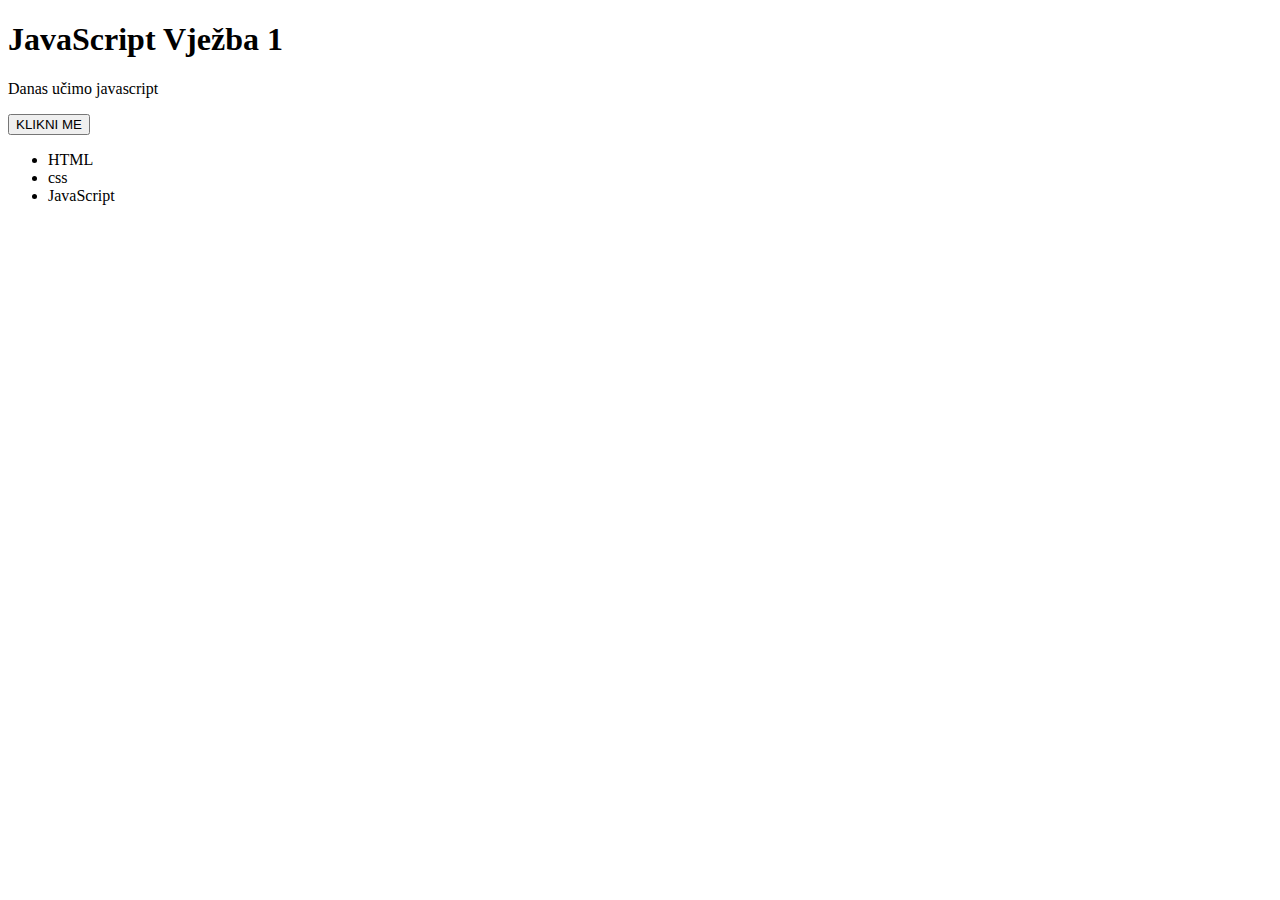
<file: pzw/index.html>
<!DOCTYPE html>
<html lang="en">
<head>
    <meta charset="UTF-8">
    <meta name="viewport" content="width=device-width, initial-scale=1.0">
    <title>Vježba 1</title>

    <script>
        //komentar
        alert("poruka iz head elementa")
    </script>

    <script src="skripta.js"></script>

    <script src="mojaskripta.js"></script>

</head>
<body>

    <h1>JavaScript Vježba 1</h1>

    <p>Danas učimo javascript</p>

    <button onclick="alert('KLIKNUO SI');">KLIKNI ME</button>

    <ul>
        <li>HTML</li>
        <LI>css</LI>
        <li>JavaScript</li>
    </ul>

    <script>
        //Ovo je komentar

        //alert("Pozdrav hakeri!");

        const ime = prompt("Kako se zoveš?");

        alert(ime);

        const razred = prompt("Koji si razred?");

        alert(razred);


    </script>
    
</body>
</html>
</file>
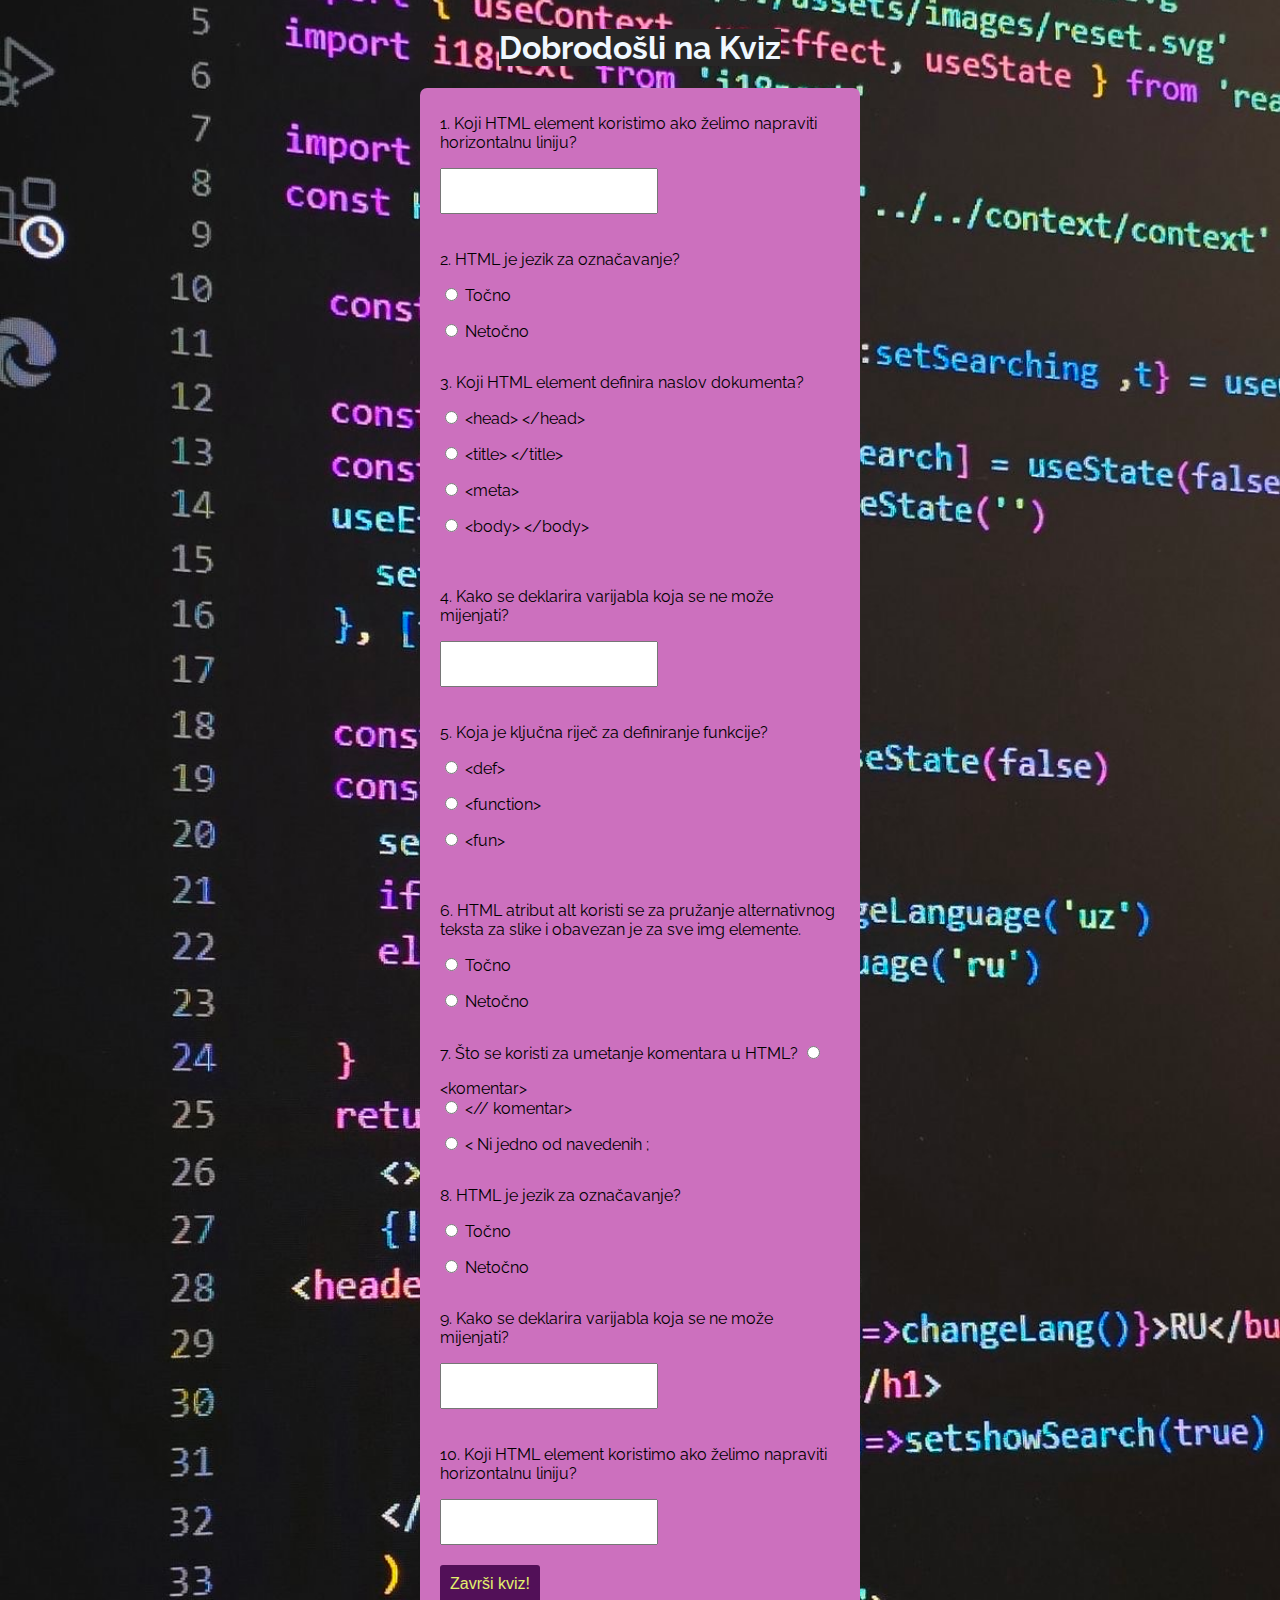
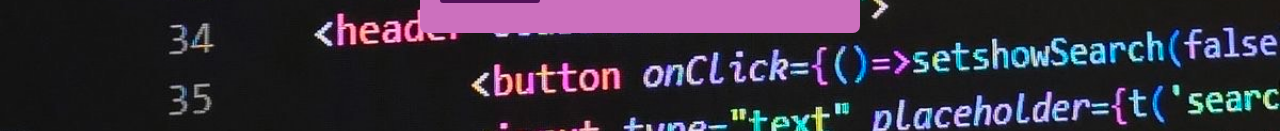
<file: pzw/kviz/KVIZ - primjer/index.html>
<!DOCTYPE html>
<html>
<head>
	<title>Kviz</title>
	<meta charset="utf-8">
	<link href="https://fonts.googleapis.com/css?family=Raleway" rel="stylesheet">
	<link href="style.css" rel="stylesheet">
	<script src="skripta.js"></script>
</head>
<body>

<h1>Dobrodošli na Kviz</h1>


<form id="kviz" name="kviz">

	<p>1. Koji HTML element koristimo ako želimo napraviti horizontalnu liniju?</p>
	<input id="textbox" type="text" name="pitanje1">

	<p>2. HTML je jezik za označavanje?</p>
	<input type="radio" id="radio" name="pitanje2" value="true"> Točno<br>
	<input type="radio" id="radio" name="pitanje2" value="false"> Netočno<br>

	<p>3. Koji HTML element definira naslov dokumenta?</p>
	<input type="radio" id="radio" name="pitanje3" value="a"> &lt;head&gt; &lt;/head&gt;<br>
	<input type="radio" id="radio" name="pitanje3" value="b"> &lt;title&gt; &lt;/title&gt;<br>
	<input type="radio" id="radio" name="pitanje3" value="c"> &lt;meta&gt;<br>
	<input type="radio" id="radio" name="pitanje3" value="d"> &lt;body&gt; &lt;/body&gt;<br>
	<br>

	<p>4. Kako se deklarira varijabla koja se ne može mijenjati?</p>
	<input id="textbox" type="text" name="pitanje4">


	
	<p>5. Koja je ključna riječ za definiranje funkcije?</p>
	<input type="radio" id="radio" name="pitanje5" value="a"> &lt;def&gt; <br>
	<input type="radio" id="radio" name="pitanje5" value="b"> &lt;function&gt; <br>
	<input type="radio" id="radio" name="pitanje5" value="c"> &lt;fun&gt;<br>
	<br>

	<p>6. HTML atribut alt koristi se za pružanje alternativnog teksta za slike i obavezan je za sve img elemente.</p>
	<input type="radio" id="radio" name="pitanje6" value="true"> Točno<br>
	<input type="radio" id="radio" name="pitanje6" value="false"> Netočno<br>

	<p>7. Što se koristi za umetanje komentara u HTML?
		
	<input type="radio" id="radio" name="pitanje7" value="a"> &lt;komentar&gt; <br>
	<input type="radio" id="radio" name="pitanje7" value="b"> &lt;// komentar&gt;<br>
	<input type="radio" id="radio" name="pitanje7" value="c"> &lt; Ni jedno od navedenih ;<br>
	

	<p>8. HTML je jezik za označavanje?</p>
	<input type="radio" id="radio" name="pitanje8" value="true"> Točno<br>
	<input type="radio" id="radio" name="pitanje8" value="false"> Netočno<br>

	<p>9. Kako se deklarira varijabla koja se ne može mijenjati?</p>
	<input id="textbox" type="text" name="pitanje9">

	<p>10. Koji HTML element koristimo ako želimo napraviti horizontalnu liniju?</p>
	<input id="textbox" type="text" name="pitanje10">

	<br>



	<input id="button" type="button" value="Završi kviz!" onclick="provjeri();">

</form>

<div id="after">
	<p id="broj_tocnih"></p>
	<p id="poruka"></p>
	<img id="slika">
</div>

</body>
</html>
</file>
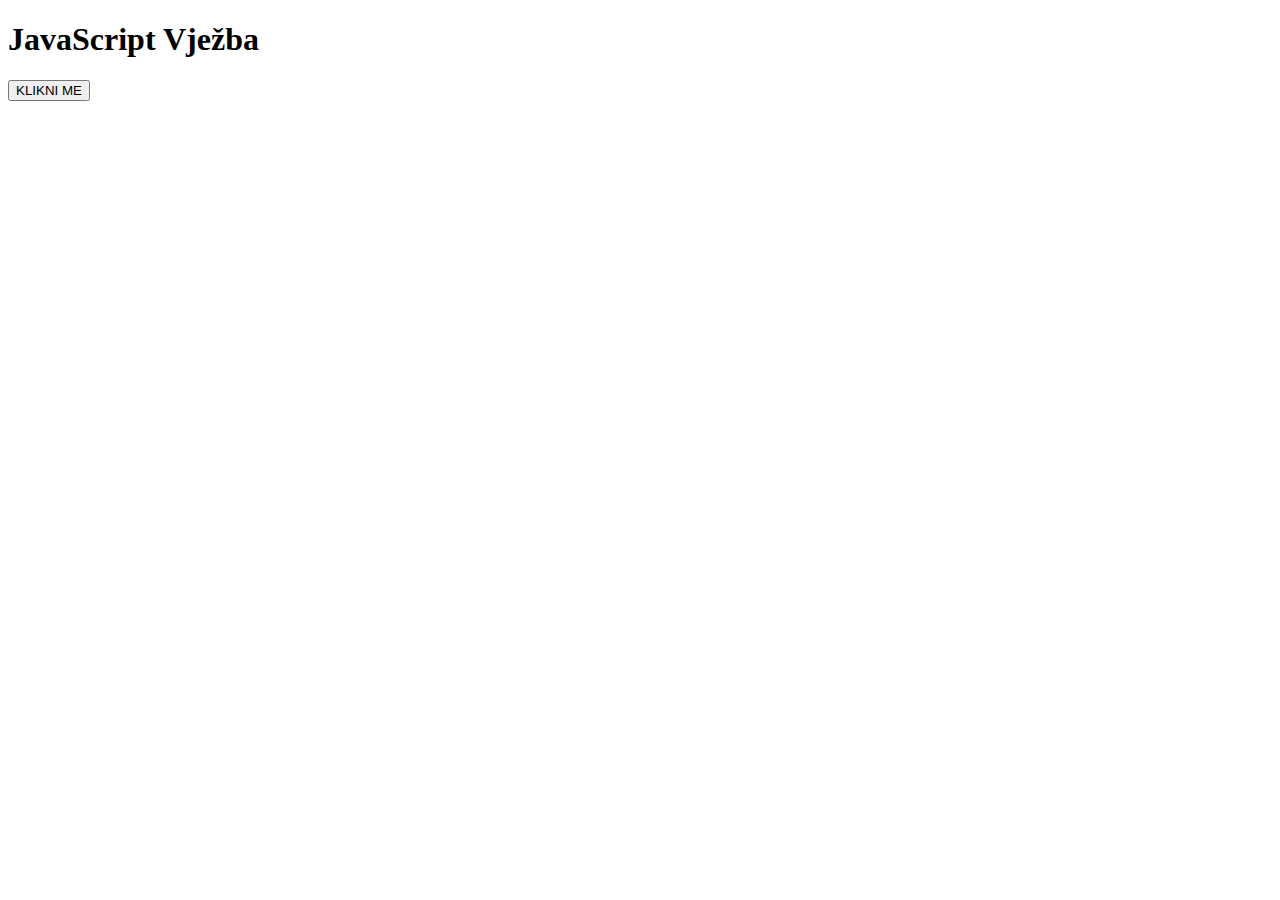
<file: vjezba_2.html>
<!DOCTYPE html>
<html lang="en">
<head>
    <meta charset="UTF-8">
    <meta name="viewport" content="width=device-width, initial-scale=1.0">
    <title>JS Vježba</title>
</head>
<body>
    
    <h1>JavaScript Vježba</h1>
    
    <button id="button_A">KLIKNI ME</button>
    <h3 id="heading_A"></h3>

    <script>
        const buttonA = document.querySelector("#button_A");
const headingA = document.querySelector("#heading_A");
let count = 1;
buttonA.onclick = () =>{
    headingA.textContent = `Broj klikova: ${count} `;
    count += 20;
};

    </script>

</body>
</html>
</file>
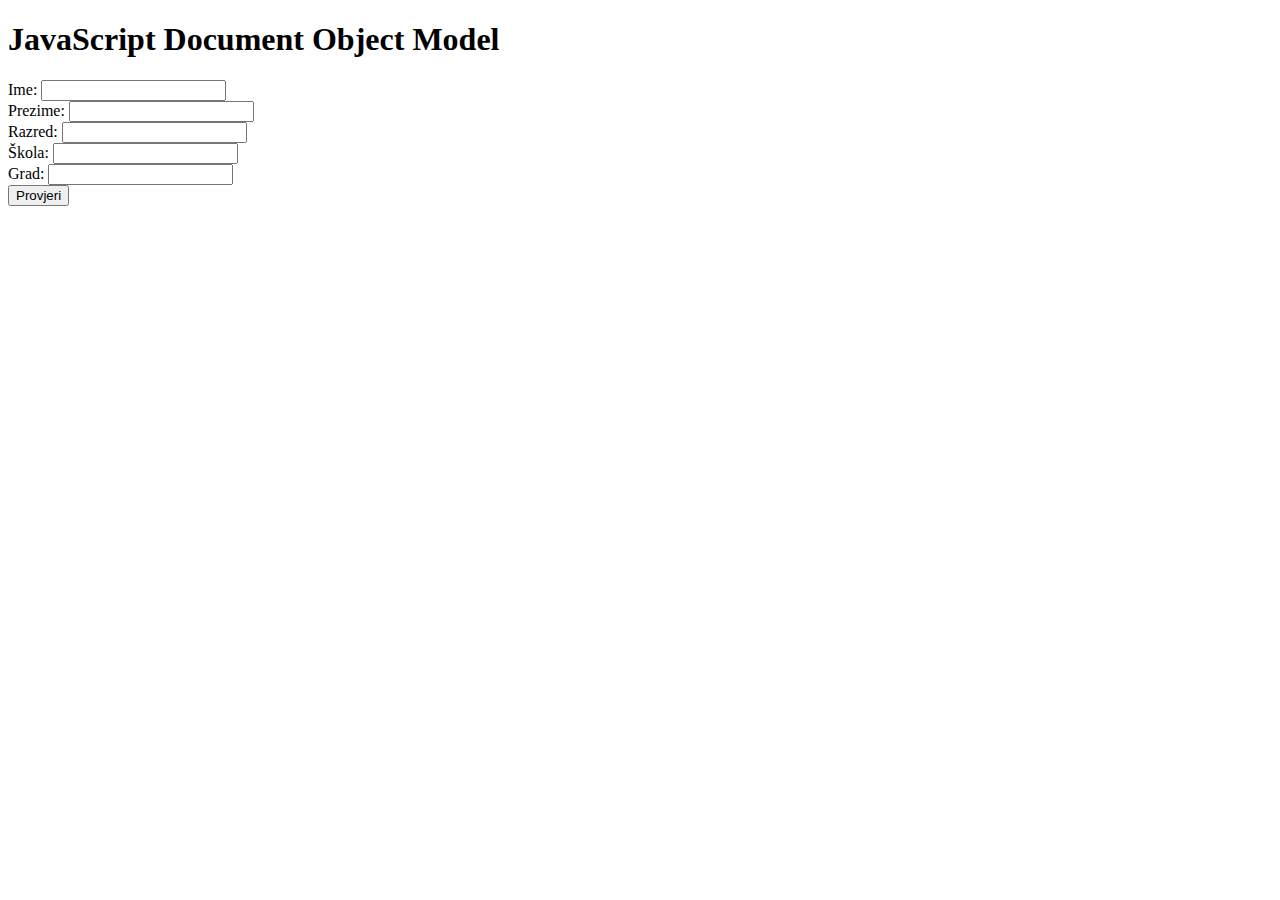
<file: pzw/vjezba_2.html>
<!DOCTYPE html>
<html lang="en">
<head>
    <meta charset="UTF-8">
    <meta name="viewport" content="width=device-width, initial-scale=1.0">
    <title>JS Vježba</title>
</head>
<body>
    
    <h1>JavaScript Document Object Model</h1>
    
    <form action="">

        <div>
        <label for="">Ime:</label>
        <input type="text">
    </div>

    
    <div>
        <label for="">Prezime:</label>
        <input type="text">
    </div>

    <div>
        <label for="">Razred:</label>
        <input id="razred" type="text">
    </div>


    <div>
        <label for="">Škola:</label>
        <input id="skola" type="text">
    </div>

    <div>
        <label for="">Grad:</label>
        <input id="grad" type="text">
    </div>

        <input type="button" value="Provjeri" onclick="provjeri();"/>

    </form>

<script src="skripta_3.js"></script>
</body>
</html>
</file>
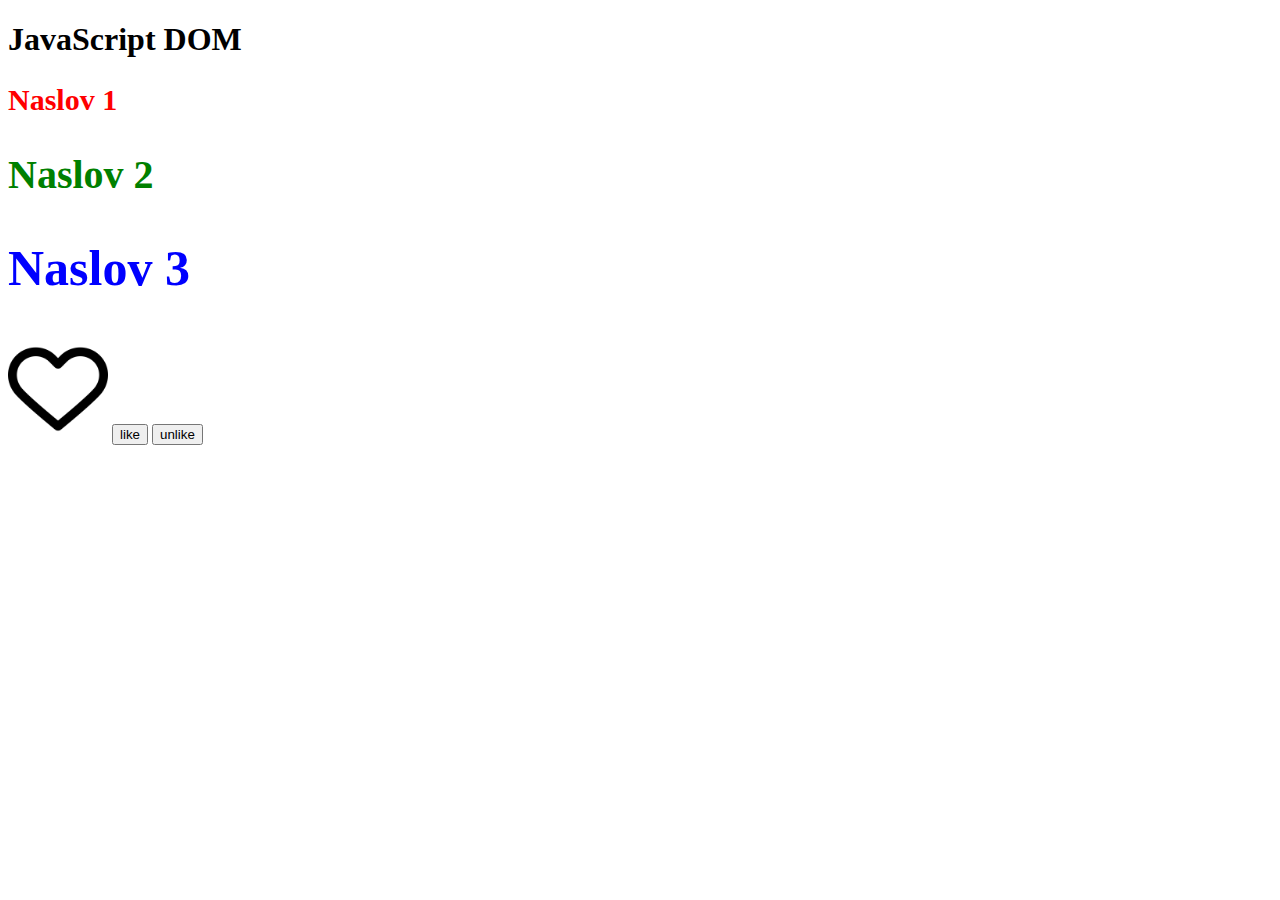
<file: pzw/vjezba_4.html>
<!DOCTYPE html>
<html>
<head>
    <meta charset="UTF-8">
    <meta name="viewport" content="width=device-width, initial-scale=1.0">
    <title>JS DOM</title>
</head>
<body>
    
    <h1>JavaScript DOM</h1>

    <h2 id="n1">Naslov 1</h2> 

    <h2 id="n2">Naslov 2</h2>

    <h2 id="n3">Naslov 3</h2>


   
    <img id="like" src="heart.png" alt="srce" style="width: 100px;">

    <button onclick="document.getElementById('like').src='heart2.png'">like</button>

    <button onclick="document.getElementById('like').src='heart.png'">unlike</button>


<script>
        document.getElementById("n1").style.color = "red";
        document.getElementById("n2").style.color = "green";
        document.getElementById("n3").style.color = "blue";

        document.getElementById("n1").style.fontSize = "30px";
        document.getElementById("n2").style.fontSize = "40px";
        document.getElementById("n3").style.fontSize = "50px";

</script>

</body>
</html>
</file>
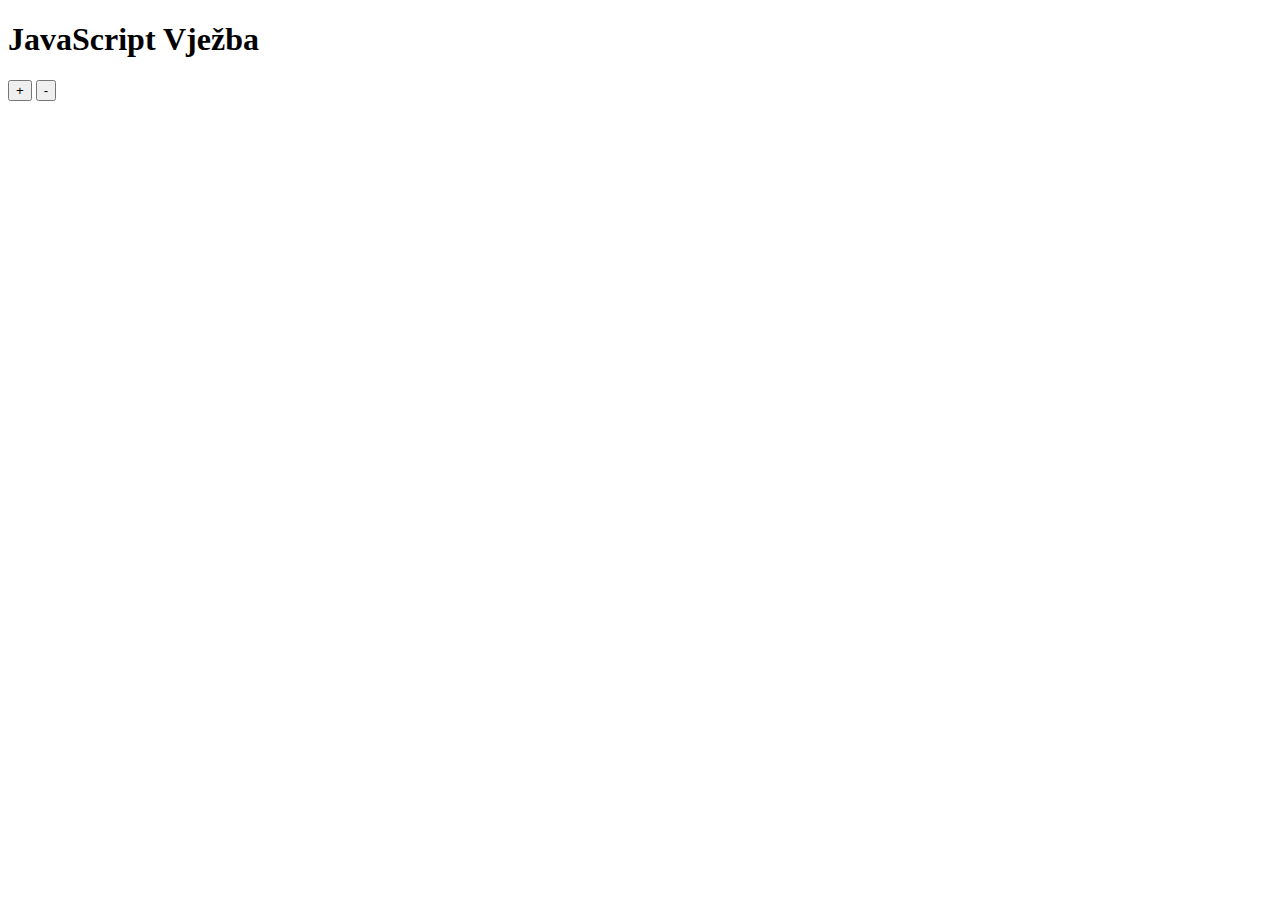
<file: pzw/vjezbaa_2.html>
<!DOCTYPE html>
<html lang="en">
<head>
    <meta charset="UTF-8">
    <meta name="viewport" content="width=device-width, initial-scale=1.0">
    <title>JS Vježba</title>
</head>
<body>
    
    <h1>JavaScript Vježba</h1>
    
    <button id="button_A">+</button>
    <button id="button_B">-</button>
    <h3 id="heading_A"></h3>

    <script>


        const buttonA = document.querySelector("#button_A");
        const buttonA = document.querySelector("#button_B");

        const headingA = document.querySelector("#heading_A");
let count = 0;

buttonA.onclick = () =>{
    headingA.textContent = `Broj klikova: ${count}`;
    count += 1;
};

    buttonB.onclick = () =>{
    headingA.textContent = `Broj klikova: ${count-2}`;
    count += 1;
};


    </script>

</body>
</html>
</file>
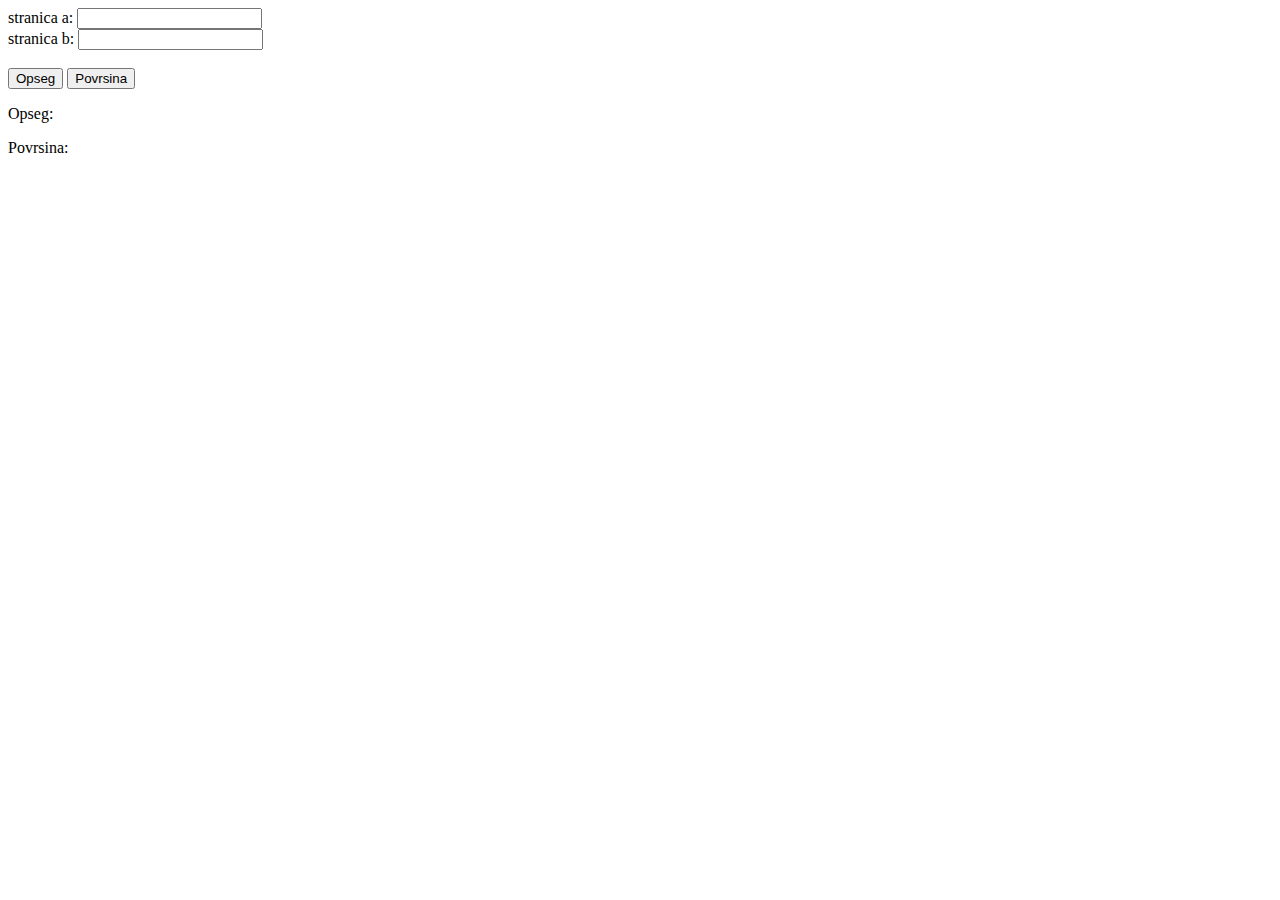
<file: pzw/19.2.2025/opseg_povrsina.html>
<!DOCTYPE html>
<html lang="en">
<head>
    <meta charset="UTF-8">
    <meta name="viewport" content="width=device-width, initial-scale=1.0">
    <title>Document</title>
</head>
<body>
    <form>
        stranica a: <input type="text" id="prviBroj" /><br>
        stranica b: <input type="text" id="drugiBroj" /><br>
        <br>
        <input type="button" onClick="opseg()" Value="Opseg" />
        <input type="button" onClick="povrsina()" Value="Povrsina" />
    </form>

    <p>Opseg: <br>
    <span id="opseg"></span>
</p>

<p>Povrsina: <br>
    <span id="povrsina"></span>
</p>

<script src="script.js"></script>
</body>
</html>
</file>
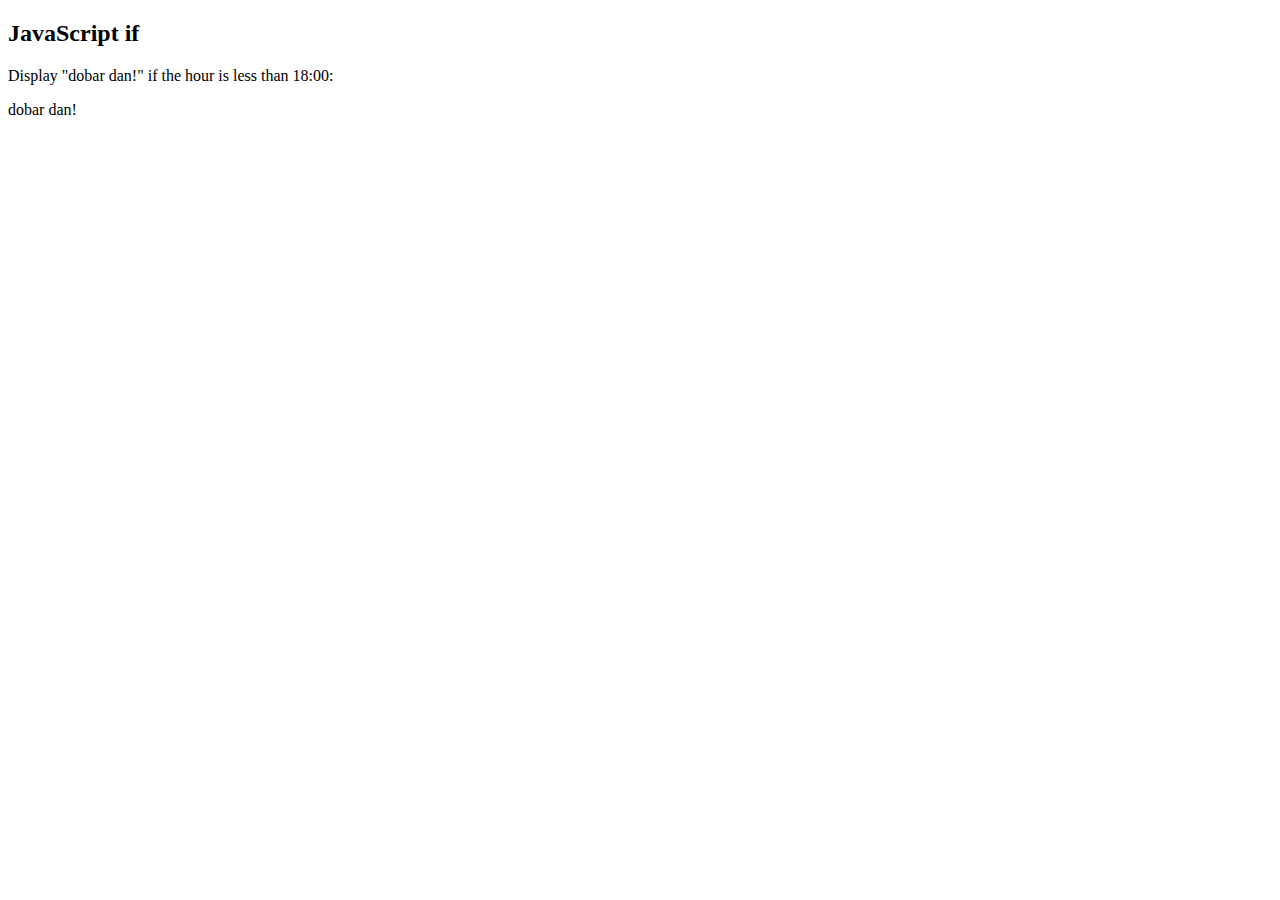
<file: pzw/8.1.25/if-nard.html>
<!DOCTYPE html>
<html>
<body>

<h2>JavaScript if</h2>

<p>Display "dobar dan!" if the hour is less than 18:00:</p>

<p id="demo">dobra vecer!</p>

<script>
if (new Date().getHours() < 18) {
  document.getElementById("demo").innerHTML = "dobar dan!";
}
</script>

</body>
</html>
</file>
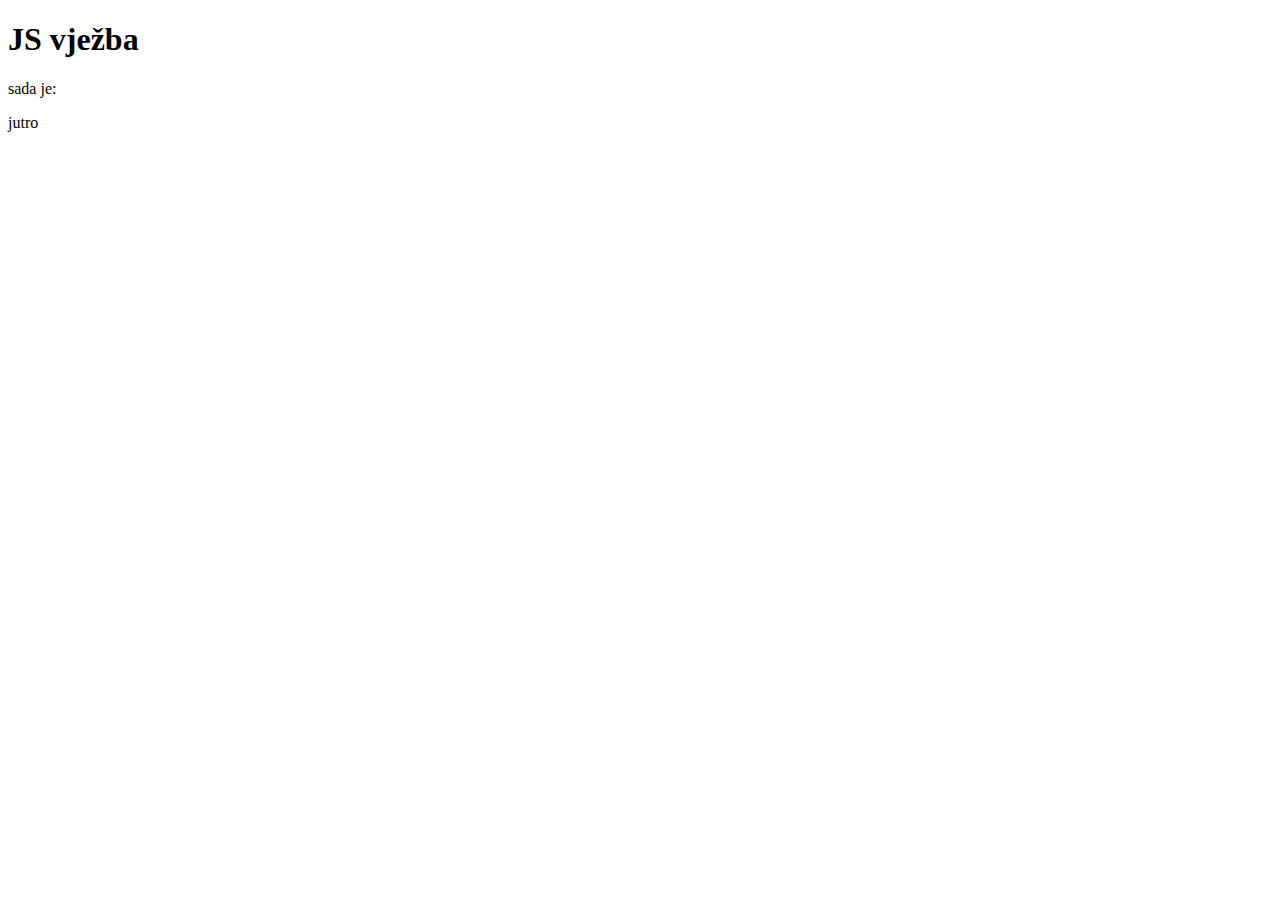
<file: pzw/8.1.25/if-naredba.html>
<!DOCTYPE html>
<html>
<head>
    <meta charset="UTF-8">
    <meta name="viewport" content="width=device-width, initial-scale=1.0">
    <title>Document</title>
</head>
<body>
    
    <h1>JS vježba</h1>

    <p>sada je:</p>

<p id="demo"></p>

    <script>
        const time = new Date().getHours();
        let greeting;
        if (time < 10) {
          greeting = "jutro";
        } else if (time < 20) {
          greeting = "dan";
        } else {
          greeting = "većer";
        }
        document.getElementById("demo").innerHTML = greeting;
        </script>
</body>
</file>
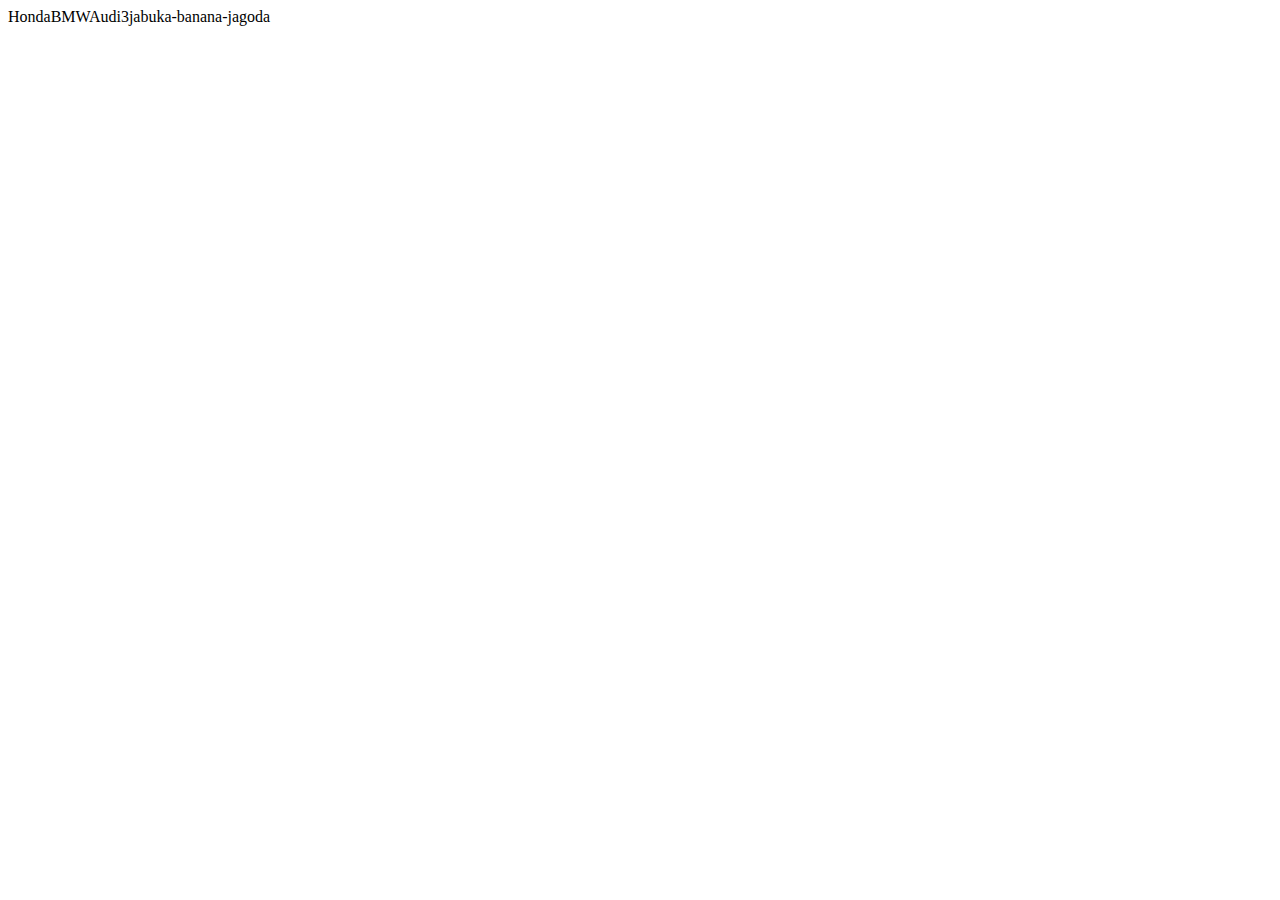
<file: pzw/8.1.25/polja.html>
<!DOCTYPE html>
<html lang="en">
<head>
    <meta charset="UTF-8">
    <meta name="viewport" content="width=device-width, initial-scale=1.0">
    <title>Polja</title>
</head>
<body>
    
<script>

    let auti = new Array("Honda", "BMW", "Audi");

    document.write(auti[0]);
    document.write(auti[1]);
    document.write(auti[2]);

    const fruits = ["jabuka", "banana", "jagoda"];
    document.write(fruits.length);
    document.write(fruits.join("-"));

</script>
</body>
</html>
</file>
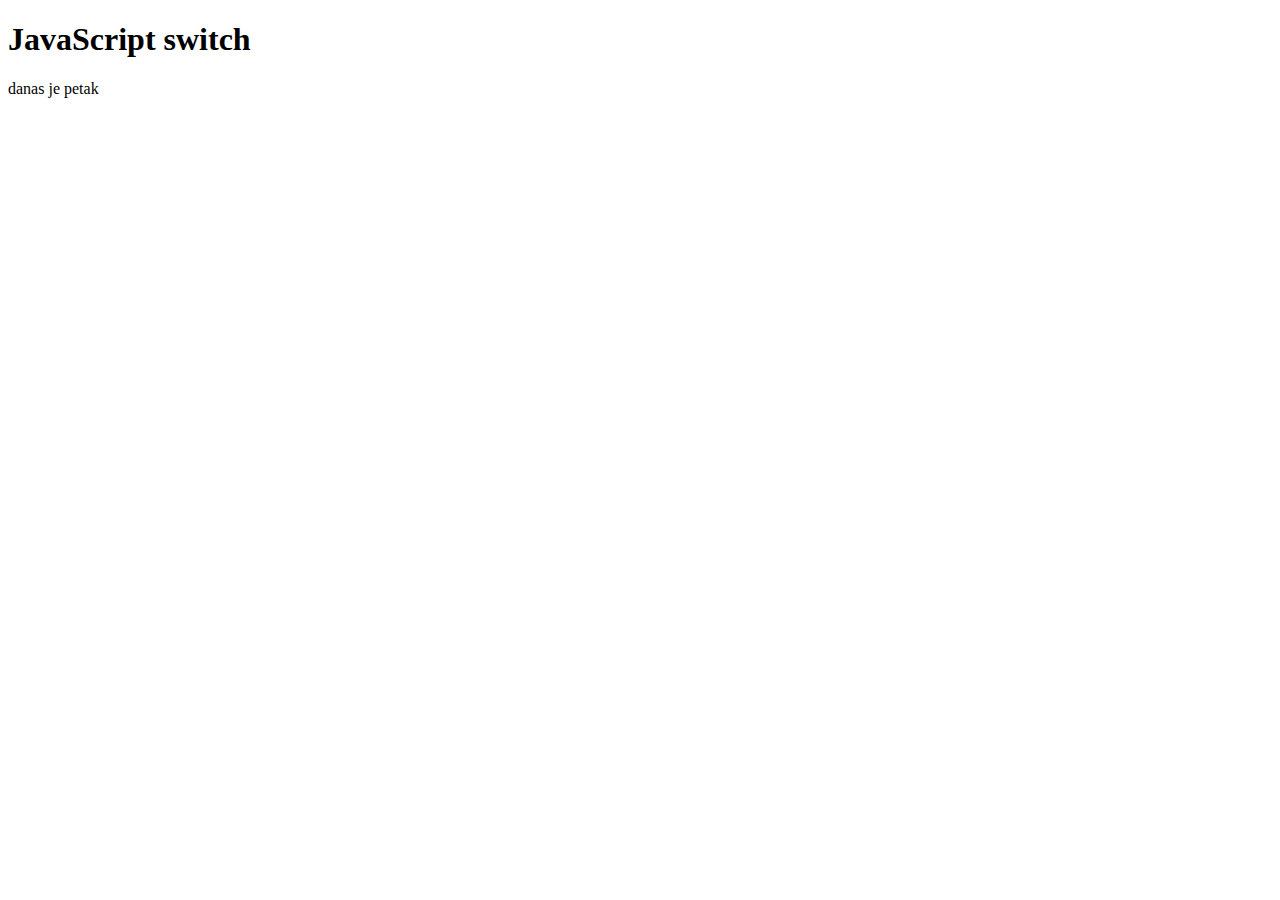
<file: pzw/8.1.25/switch-naredba.html>
<!DOCTYPE html>
<html>
<body>

<h1>JavaScript switch</h1>

<p id="demo"></p>

<script>
let day;
switch (new Date().getDay()) {
  case 0:
    day = "Sunday";
    break;
  case 1:
    day = "ponedjeljak";
    break;
  case 2:
    day = "utorak";
    break;
  case 3:
    day = "srijeda";
    break;
  case 4:
    day = "četvrtak";
    break;
  case 5:
    day = "petak";
    break;
  case  6:
    day = "subota";
    case  7:
    day = "nedjelja";
}
document.getElementById("demo").innerHTML = "danas je " + day;
</script>

</body>
</html>
</file>
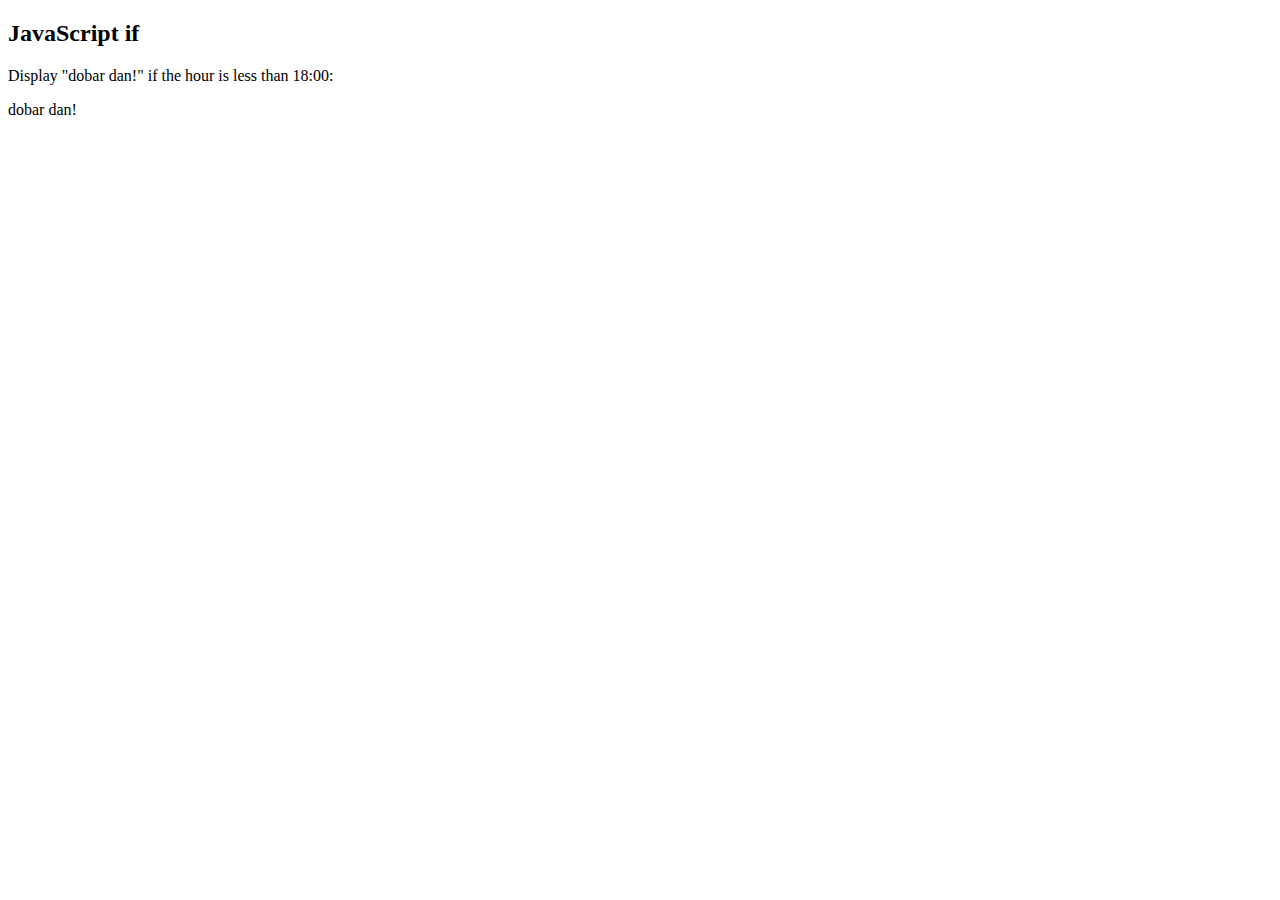
<file: pzw/kviz/if-nard.html>
<!DOCTYPE html>
<html>
<body>

<h2>JavaScript if</h2>

<p>Display "dobar dan!" if the hour is less than 18:00:</p>

<p id="demo">dobra većer!</p>

<script>
if (new Date().getHours() < 18) {
  document.getElementById("demo").innerHTML = "dobar dan!";
}
</script>

</body>
</html>
</file>
<file: pzw/kviz/KVIZ - primjer/style.css>
/* CSS za kviz */

body {
	font-family: 'Raleway', sans-serif;
	display: flex;
	flex-direction: column;
	justify-content: center;
	align-items: center;
	height: auto;
	margin: 16;
	background-image: url('IMG_2629.jpeg');
	background-size: cover;
	background-position: center;
	background-repeat: no-repeat;
}

h1 {
	margin: 3;
	text-align: center;
	color: aliceblue;
	background-color: rgb(39, 38, 38);
}

#kviz {
	margin: 0;
	background: #cc70be;
	padding: 10px 20px;
	width: 400px;
	border-radius: 7px;
}

input {
	margin-bottom: 20px;
}

#textbox {
	height: 40px;
	font-size: medium;
	padding-left: 5px;
}


#after {
	visibility: hidden;
	margin: 20px auto 0 auto;
	background: #e27fdc;
	padding: 20px 10px 10px 10px;
	width: 420px;
	border-radius: 5px;
}

#after p {
	margin-top: 0;
	font-size: 1.3em;
}

#button {
	background: rgb(82, 16, 88);
	border: none;
	border-radius: 3px;
	padding: 10px;
	color:rgb(227, 240, 109) ;
	font-size: 1em;
	transition: all .5s;
}

#button:hover {
	background: rgb(30, 1, 26);
	cursor: pointer;
}

img {
	width: 100%;
}
</file>
